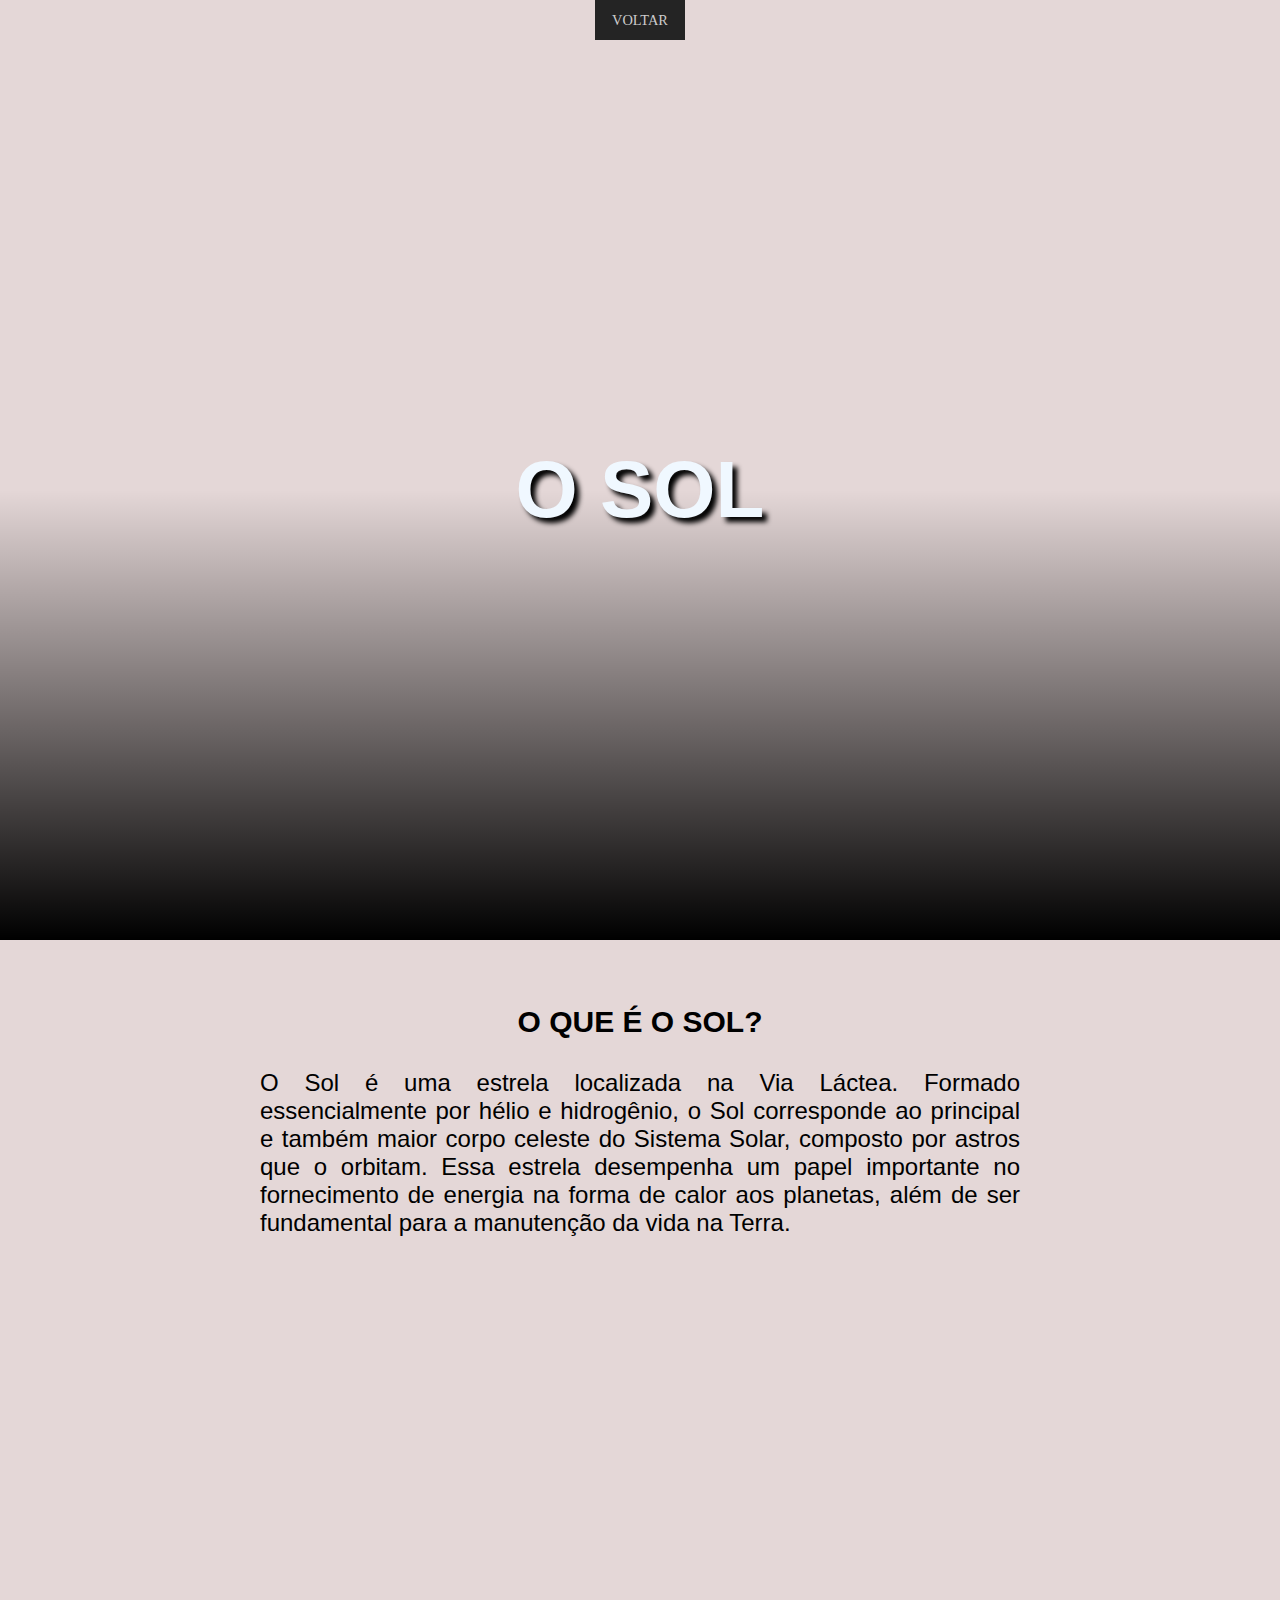
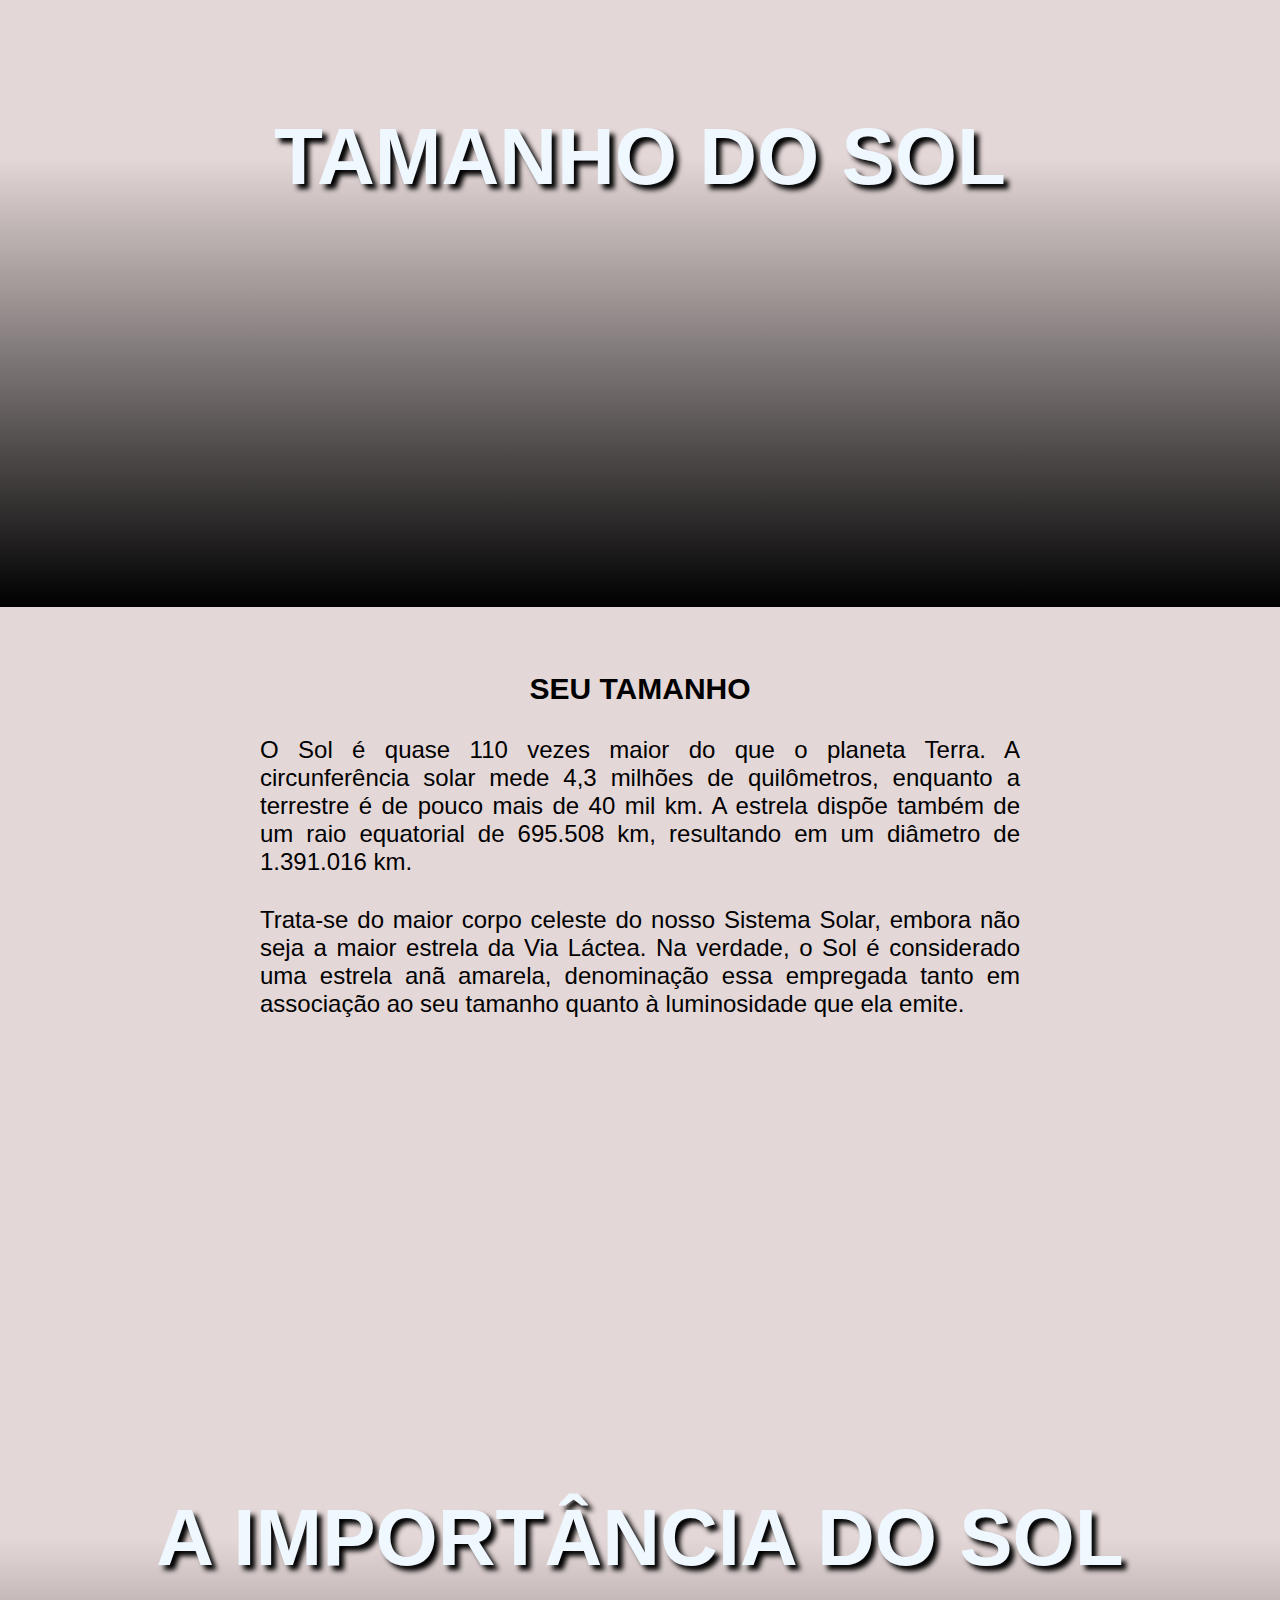
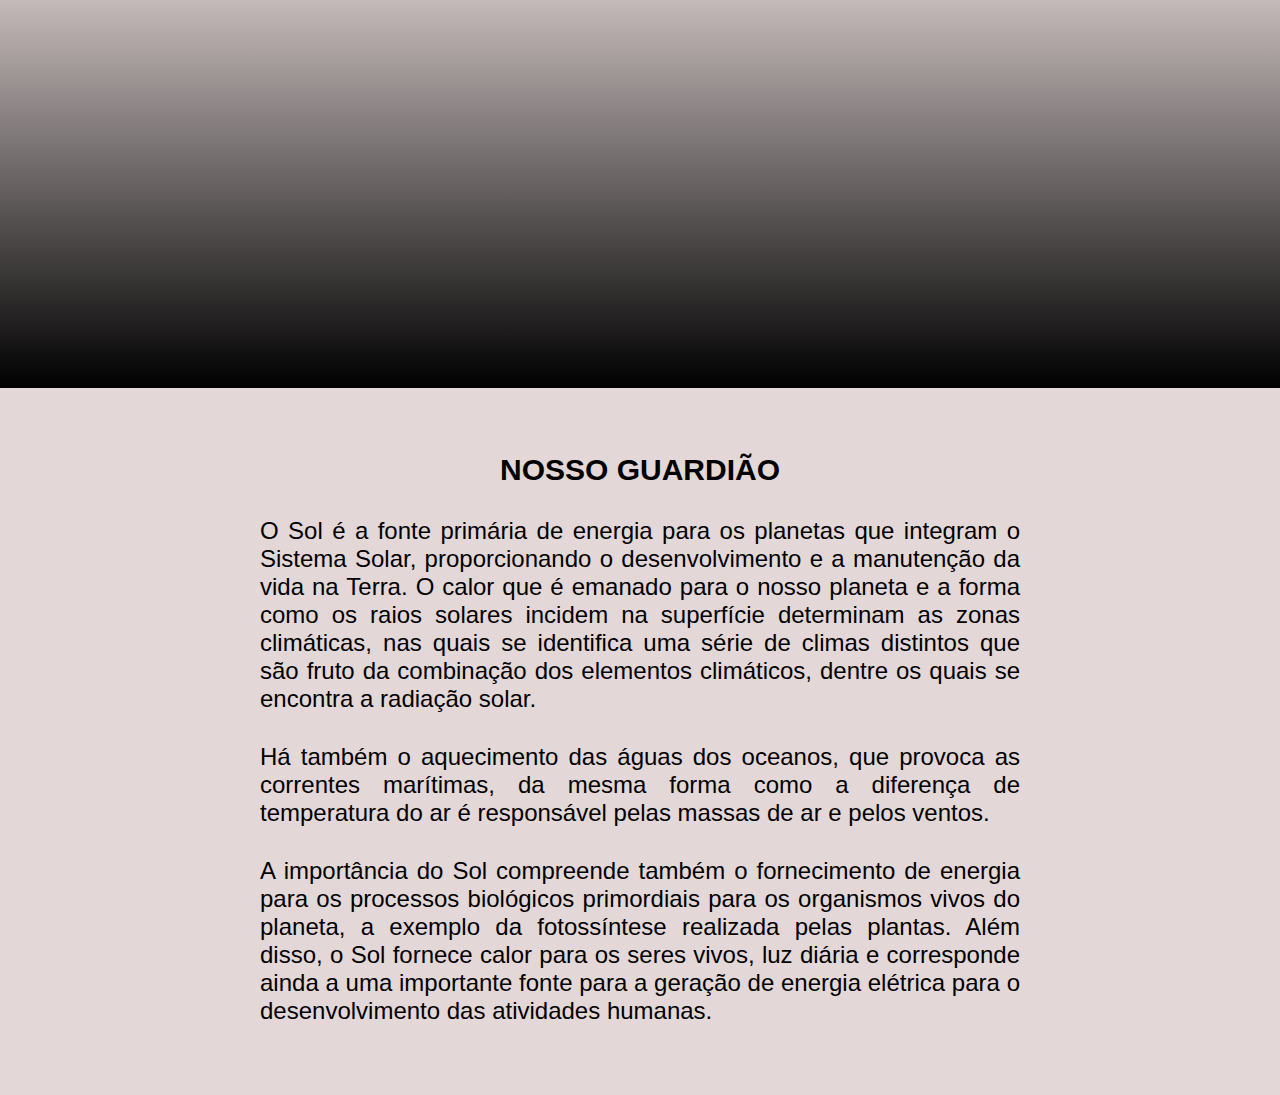
<file: solpara.html>
<!DOCTYPE html>
<html lang="pt-br">
<head>
    <link rel="stylesheet" href="solstyle.css">
    <meta charset="UTF-8">
    <meta name="viewport" content="width=device-width, initial-scale=1.0">
    <title>Document</title>
</head>
<body>
    
    

    <div class="wrapper">
        <main>

         
            <div class="box-btn">

                <a href="index.html" class="btn elastico">Voltar</a>
                               
             </div>
            

            <section class="modulo parallax parallax-1">
                <h1>O Sol
                </h1>
            </section>

            <section class="modulo content">
                <div class="container">
                    <h2>O que é o Sol?</h2>
                    <p>O Sol é uma estrela localizada na Via Láctea. Formado essencialmente por hélio e hidrogênio, o Sol corresponde ao principal e também maior corpo celeste do Sistema Solar, composto por astros que o orbitam. Essa estrela desempenha um papel importante no fornecimento de energia na forma de calor aos planetas, além de ser fundamental para a manutenção da vida na Terra.</p>

                </div>

            </section>

            <section class="modulo parallax parallax-2">
                <h1> Tamanho do Sol</h1>
            </section>

            <section class="modulo content">
                <div class="container">
                    <h2>Seu Tamanho</h2>
                    <p>O Sol é quase 110 vezes maior do que o planeta Terra. A circunferência solar mede 4,3 milhões de quilômetros, enquanto a terrestre é de pouco mais de 40 mil km. A estrela dispõe também de um raio equatorial de 695.508 km, resultando em um diâmetro de 1.391.016 km.</p>
                    <p>Trata-se do maior corpo celeste do nosso Sistema Solar, embora não seja a maior estrela da Via Láctea. Na verdade, o Sol é considerado uma estrela anã amarela, denominação essa empregada tanto em associação ao seu tamanho quanto à luminosidade que ela emite.</p>
                    
                </div>
            </section>

            <section class="modulo parallax parallax-3">
                <h1>A Importância do Sol</h1>
            </section>

            <section class="modulo content">
                <div class="container">
                    <h2>Nosso Guardião</h2>

                    <p>O Sol é a fonte primária de energia para os planetas que integram o Sistema Solar, proporcionando o desenvolvimento e a manutenção da vida na Terra. O calor que é emanado para o nosso planeta e a forma como os raios solares incidem na superfície determinam as zonas climáticas, nas quais se identifica uma série de climas distintos que são fruto da combinação dos elementos climáticos, dentre os quais se encontra a radiação solar.</p>
                    <p>Há também o aquecimento das águas dos oceanos, que provoca as correntes marítimas, da mesma forma como a diferença de temperatura do ar é responsável pelas massas de ar e pelos ventos.</p>
                    <p>A importância do Sol compreende também o fornecimento de energia para os processos biológicos primordiais para os organismos vivos do planeta, a exemplo da fotossíntese realizada pelas plantas. Além disso, o Sol fornece calor para os seres vivos, luz diária e corresponde ainda a uma importante fonte para a geração de energia elétrica para o desenvolvimento das atividades humanas.</p>

                </div>

            </section>
        </main>
    </div>



</body>
</html>
</file>
<file: solstyle.css>
@charset "utf-8";

body {
    margin: 0;
    padding: 0;
    color: #000000;
    font-family: sans-serif;
    word-wrap: break-word;
    overflow-wrap: break-word;
}

.box-btn { text-align:center; }

.btn {
 z-index: 1;
  position: relative;
  display: inline-block;
  cursor: pointer;
  outline: none;
  border: 0;
  vertical-align: middle;
  text-decoration: none;
  font-size: inherit;
  font-family: inherit;

}

.btn.elastico {
  
  transition: all 0.6s cubic-bezier(0.65, -0.25, 0.25, 1.95);
  font-size:0.9em;
  font-family: 'open_sansregular';
  color: #ccc;
  padding: 0.8em 1.2em;
  background: #242424;
  text-transform: uppercase;

}

.btn.elastico:hover, .btn.elastico:focus, .btn.elastico:active {
  
  letter-spacing: 0.220rem;

}

h1,h2 {
    font-weight: 900;
    color: #000000;
}

.wrapper {
    width: 100%;
    margin: 0 auto;
}

main {
    display: block;
    background-color: #e4d7d7;
}

.container {
    width: 100%;
    max-width: 760px;
    margin: 0 auto;
    padding: 0 15px;
    animation: surgir 0.5s ease;
    animation-timeline: view();
    animation-range: cover 0% cover 40%;
}

section.modulo p{
    margin-bottom: 30px;
    text-align: justify;
    font-size: 1.5em;
}

section.modulo h2 {
    margin-bottom: 30px;
    font-size: 30px;
    text-transform: uppercase;
    text-align: center;
}

section.modulo.content {
    padding: 40px 0;
    background: #e4d7d7;
}

section.modulo.parallax {
    display: flex;
    flex-direction: column;
    justify-content: center;
    height: 100vh !important;
    width: 100%;
    position: relative;
    overflow: hidden;
    background-position: 50% 50%;
    background-repeat: no-repeat;
    background-size: cover;
    background-attachment: fixed;

}

section.modulo.parallax h1 {
    color: #f0f8ff;
    text-align: center;
    font-size: 80px;
    text-transform: uppercase;
    z-index: 50;
    text-shadow: 5px 5px 5px #000000;
}


section.modulo.parallax:after{
    content: "";
    height: 100%;
    width: 100%;
    z-index: 8;
    position: absolute;
    background: linear-gradient(to bottom, rgba(0, 0, 0, 0) 0, rgba(0, 0, 0, 0) 50%, #000000 100%);
}





section.modulo.parallax-1 {
    background-image: url(https://cdn.pixabay.com/photo/2016/07/03/00/15/sun-1494070_1280.jpg);
}

section.modulo.parallax-2{
    background-image: url(https://windowscustomization.com/wp-content/uploads/2018/10/sun-animation-4k.gif);

}

section.modulo.parallax-3{
    background-image: url(https://gifdb.com/images/high/sun-solar-flares-lron4z4xmbp9h6tn.gif);

} 


@media all and (max-width: 820px) {

    body {
        margin: 0;
        padding: 0;
        box-sizing: border-box;
        width: 100%;
        margin: auto auto;

    }


    section.modulo p{
        margin-bottom: 15px;
        text-align: center;
        font-size: 1em;
        
    }

   

     section.modulo.parallax h1 {
        color: #f0f8ff;
        text-align: center;
        font-size: 1.5em;
        text-transform: uppercase;
        z-index: 50;
        text-shadow: 1px 1px 1px #000000;
    } 

      section.content {
        width: 95%;
        margin: auto;
    } 


    /* section.modulo.parallax-2 {
        background-image: url(https://cdn.pixabay.com/photo/2022/11/01/05/18/coffee-7561288_640.jpg); */
    
}



@keyframes surgir{
    from{
        opacity: 0;
        translate: -100vw 0;
    }

    to{
        opacity: 1;
        translate: 0 0;
    }
}
</file>
